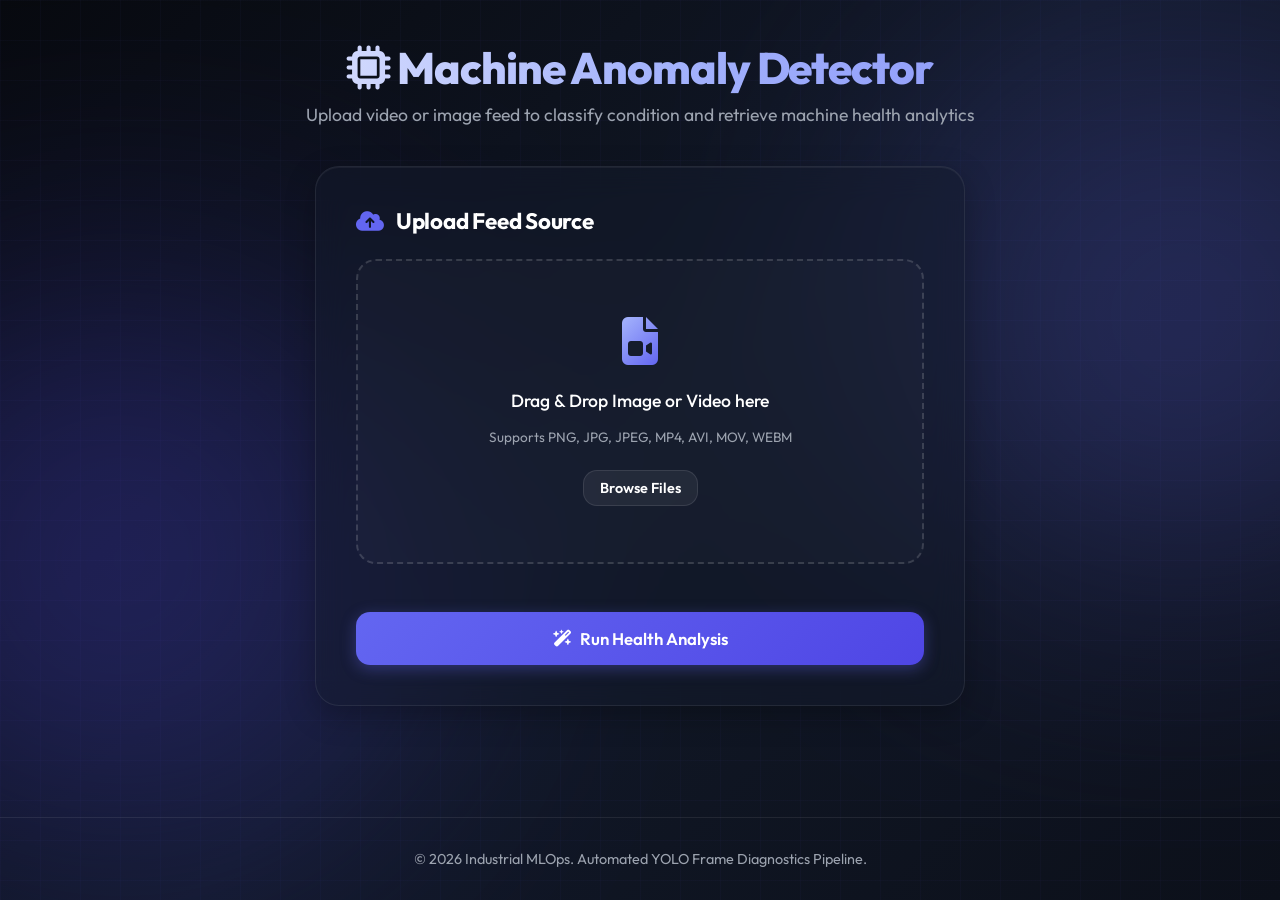
<file: DAY13/templates/index.html>
<!DOCTYPE html>
<html lang="en">
<head>
    <meta charset="UTF-8">
    <meta name="viewport" content="width=device-width, initial-scale=1.0">
    <title>Industrial Machine Health & Anomaly Detector</title>
    <!-- Font Awesome Icons -->
    <link rel="stylesheet" href="https://cdnjs.cloudflare.com/ajax/libs/font-awesome/6.4.0/css/all.min.css">
    <!-- Main Style -->
    <link rel="stylesheet" href="../static/css/style.css">
</head>
<body>
    <!-- Glow Orbs for ambient lighting -->
    <div class="glow-orb orb-1"></div>
    <div class="glow-orb orb-2"></div>

    <header>
        <div class="header-container">
            <h1><i class="fa-solid fa-microchip"></i> Machine Anomaly Detector</h1>
            <p>Upload video or image feed to classify condition and retrieve machine health analytics</p>
        </div>
    </header>

    <main>
        <!-- Left Panel: Upload and File Control -->
        <section class="glass-panel" id="upload-panel">
            <div class="panel-title">
                <i class="fa-solid fa-cloud-arrow-up"></i> Upload Feed Source
            </div>
            
            <div class="dropzone-container">
                <!-- Drag and Drop Dropzone -->
                <div class="dropzone" id="dropzone">
                    <input type="file" id="file-input" class="file-input" accept="image/*,video/*">
                    <i class="fa-solid fa-file-video dropzone-icon"></i>
                    <span class="dropzone-text" id="dropzone-prompt">Drag & Drop Image or Video here</span>
                    <span class="dropzone-subtext">Supports PNG, JPG, JPEG, MP4, AVI, MOV, WEBM</span>
                    <button type="button" class="btn btn-secondary" style="padding: 0.5rem 1rem; margin-top: 0.5rem; font-size: 0.9rem;" onclick="document.getElementById('file-input').click(); event.stopPropagation();">
                        Browse Files
                    </button>
                </div>

                <!-- Media Preview Area -->
                <div class="preview-container" id="preview-container">
                    <img class="preview-media" id="preview-img" style="display: none;" alt="Selected Preview">
                    <video class="preview-media" id="preview-video" style="display: none;" controls muted></video>
                    <!-- Fallback placeholder for unsupported videos -->
                    <div id="preview-fallback" style="display: none; padding: 3rem 1.5rem; text-align: center; color: var(--text-muted); background: rgba(0,0,0,0.3); flex-direction: column; align-items: center; justify-content: center; gap: 1rem; border-radius: 16px;">
                        <i class="fa-solid fa-file-video" style="font-size: 3.5rem; color: var(--primary);"></i>
                        <div style="font-weight: 600; color: #fff; word-break: break-all;" id="fallback-filename">video.mp4</div>
                        <div style="font-size: 0.9rem;">Browser preview unavailable, but file is ready for analysis.</div>
                    </div>
                </div>

                <!-- Action Buttons -->
                <div class="btn-container">
                    <button type="button" class="btn btn-secondary" id="clear-btn" style="display: none;">
                        <i class="fa-solid fa-trash-can"></i> Clear
                    </button>
                    <button type="button" class="btn btn-primary" id="analyze-btn" disabled>
                        <i class="fa-solid fa-wand-magic-sparkles"></i> Run Health Analysis
                    </button>
                </div>
            </div>

            <!-- Loader Overlay (active during api request) -->
            <div class="loader-overlay" id="loader-overlay">
                <div class="spinner">
                    <div class="spinner-circle"></div>
                    <div class="spinner-inner"></div>
                </div>
                <div class="loader-text" id="loader-status">Uploading Media...</div>
                <div class="loader-subtext">Executing YOLO frame classification model...</div>
            </div>
        </section>

        <!-- Right Panel: Health Analysis Results -->
        <section class="glass-panel results-hidden" id="results-panel">
            <div class="panel-title">
                <i class="fa-solid fa-chart-line"></i> Analysis Diagnosis
            </div>

            <div class="results-layout">
                <!-- Action Recommendation Banner -->
                <div class="recommendation-banner" id="recommendation-banner">
                    <div class="banner-action-title" id="banner-action-title">Recommendation</div>
                    <div class="banner-action" id="banner-action">REPAIR IS REQ IMMEDIATELY</div>
                    <div class="banner-desc" id="banner-desc">Anomalies were detected on several frame intervals.</div>
                </div>

                <!-- Main Metrics Breakdown Grid -->
                <div class="metrics-row">
                    <!-- SVG Circular Gauge -->
                    <div class="metric-card">
                        <div class="gauge-container">
                            <svg class="gauge-svg">
                                <circle class="gauge-bg" cx="70" cy="70" r="50"></circle>
                                <circle class="gauge-fill" id="gauge-fill-circle" cx="70" cy="70" r="50"></circle>
                            </svg>
                            <div class="gauge-text-container">
                                <div class="gauge-percentage" id="gauge-pct">0%</div>
                                <div class="gauge-label">Health</div>
                            </div>
                        </div>
                        <span class="metric-label" style="margin-top: 0.5rem;">Machine Health</span>
                    </div>

                    <!-- Frames details -->
                    <div class="metric-card" style="justify-content: space-around;">
                        <div style="width: 100%;">
                            <div class="metric-value" id="healthy-frames-val">0</div>
                            <div class="metric-label" style="color: var(--color-success); font-size: 0.8rem;">Healthy Frames</div>
                        </div>
                        <div style="border-top: 1px solid rgba(255, 255, 255, 0.08); width: 80%; margin: 0.5rem 0;"></div>
                        <div style="width: 100%;">
                            <div class="metric-value" id="anomaly-frames-val">0</div>
                            <div class="metric-label" style="color: var(--color-danger); font-size: 0.8rem;">Anomaly Frames</div>
                        </div>
                    </div>
                </div>

                <!-- Machine type classification -->
                <div class="metric-card" style="align-items: flex-start; text-align: left; padding: 1.25rem;">
                    <div style="display: flex; justify-content: space-between; width: 100%; align-items: center;">
                        <div>
                            <div class="metric-label" style="font-size: 0.75rem;">Detected Asset</div>
                            <div class="metric-value" id="machine-type-val" style="font-size: 1.3rem; font-weight: 700; margin-top: 0.25rem;">CNC Machine</div>
                        </div>
                        <div style="font-size: 2rem; color: rgba(255,255,255,0.15);">
                            <i class="fa-solid fa-industry" id="machine-type-icon"></i>
                        </div>
                    </div>
                </div>

                <!-- Detailed Class Breakdown -->
                <div>
                    <div class="metric-label" style="margin-bottom: 0.75rem;">YOLO Class Distribution</div>
                    <div class="breakdown-container" id="class-breakdown-container">
                        <!-- Breakdown bars will be rendered by JS -->
                    </div>
                </div>

                <!-- Exact ASCII Report (As requested by user) -->
                <div class="ascii-console-container">
                    <div class="console-header">
                        <div class="console-dot-container">
                            <div class="console-dot red"></div>
                            <div class="console-dot yellow"></div>
                            <div class="console-dot green"></div>
                        </div>
                        <div class="console-title">Text Report Output</div>
                        <button type="button" class="copy-btn" id="copy-report-btn">
                            <i class="fa-regular fa-copy"></i> Copy
                        </button>
                    </div>
                    <pre class="ascii-console" id="ascii-console">===== MACHINE HEALTH REPORT =====</pre>
                </div>
            </div>
        </section>
    </main>

    <footer>
        <p>&copy; 2026 Industrial MLOps. Automated YOLO Frame Diagnostics Pipeline.</p>
    </footer>

    <!-- Main JavaScript Logic -->
    <script src="../static/js/app.js"></script>
</body>
</html>
</file>
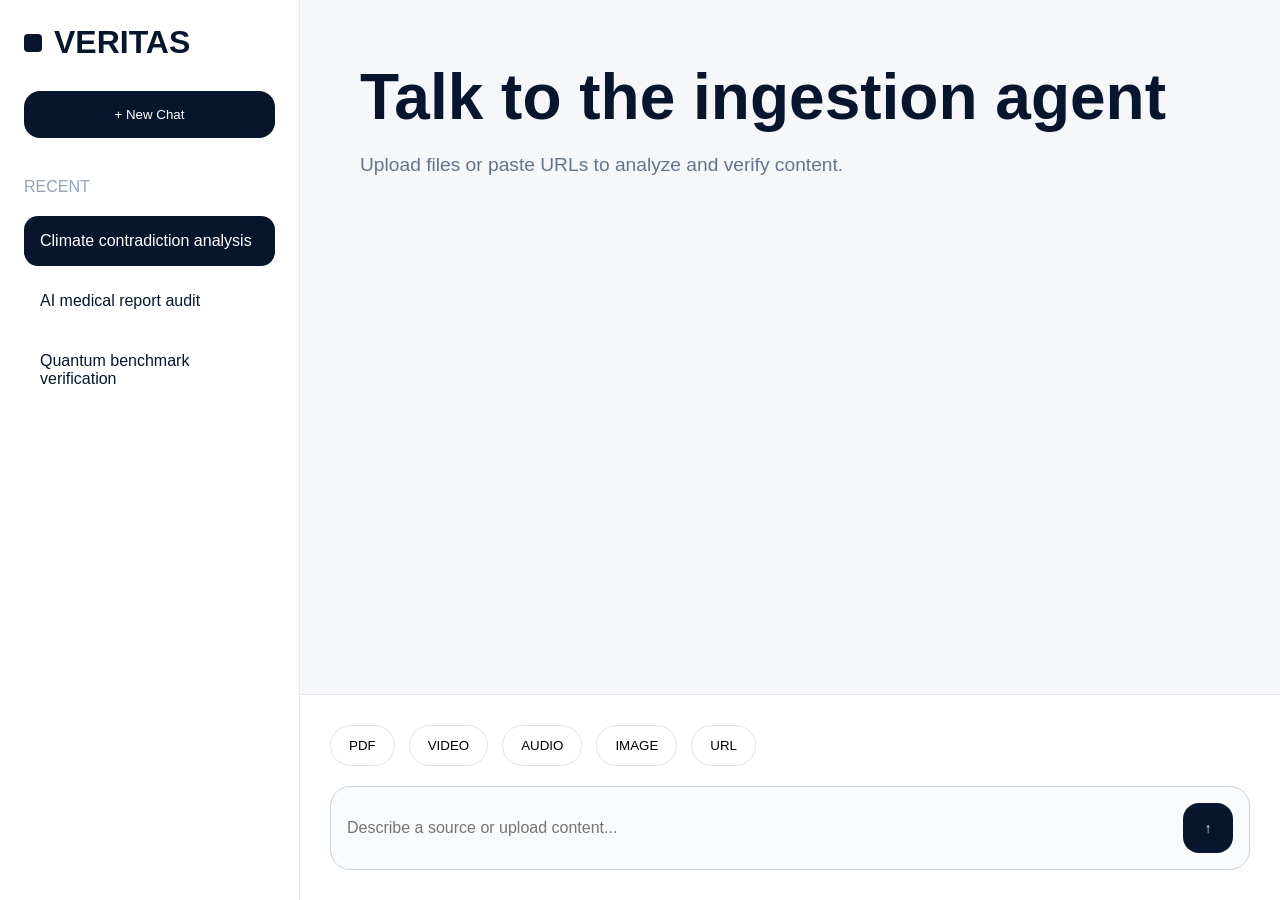
<file: DAY 7/veritas_os/frontend/chatbot.html>
<!DOCTYPE html>
<html lang="en">

<head>

  <meta charset="UTF-8">

  <meta name="viewport" content="width=device-width, initial-scale=1.0">

  <title>VERITAS AI</title>

  <link rel="stylesheet" href="css/style.css">

</head>

<body>

<div class="app">

  <!-- SIDEBAR -->

  <aside class="sidebar">

    <div>

      <div class="logo">

        <div class="logo-box"></div>

        <span>VERITAS</span>

      </div>

      <button class="new-chat">
        + New Chat
      </button>

      <div class="history">

        <p class="history-title">
          RECENT
        </p>

        <div class="history-item active">
          Climate contradiction analysis
        </div>

        <div class="history-item">
          AI medical report audit
        </div>

        <div class="history-item">
          Quantum benchmark verification
        </div>

      </div>

    </div>

  </aside>

  <!-- MAIN -->

  <main class="main">

    <div class="chat-area" id="chatArea">

      <div class="welcome-text">

        <h1>
          Talk to the ingestion agent
        </h1>

        <p>
          Upload files or paste URLs to analyze and verify content.
        </p>

      </div>

    </div>

    <!-- INPUT -->

    <div class="input-section">

      <div class="upload-options">

        <button>PDF</button>
        <button>VIDEO</button>
        <button>AUDIO</button>
        <button>IMAGE</button>
        <button>URL</button>

      </div>

      <div class="input-box">

        <input
          type="text"
          id="messageInput"
          placeholder="Describe a source or upload content..."
        >

        <button class="send-btn">
          ↑
        </button>

      </div>

    </div>

  </main>

</div>

<script src="js/app.js"></script>

</body>
</html>
</file>
<file: DAY13/static/css/style.css>
@import url('https://fonts.googleapis.com/css2?family=Fira+Code:wght@400;500;700&family=Outfit:wght@300;400;500;600;700;800&display=swap');

:root {
    --bg-dark: #080b11;
    --bg-card: rgba(22, 28, 45, 0.45);
    --border-color: rgba(255, 255, 255, 0.08);
    --border-glow: rgba(99, 102, 241, 0.15);
    
    --primary: #6366f1;
    --primary-glow: rgba(99, 102, 241, 0.35);
    --text-main: #f3f4f6;
    --text-muted: #9ca3af;
    
    /* State colors */
    --color-success: #10b981;
    --color-success-glow: rgba(16, 185, 129, 0.25);
    --color-warning: #f59e0b;
    --color-warning-glow: rgba(245, 158, 11, 0.25);
    --color-danger: #ef4444;
    --color-danger-glow: rgba(239, 68, 68, 0.25);
    
    --transition-speed: 0.3s;
}

* {
    margin: 0;
    padding: 0;
    box-sizing: border-box;
}

body {
    font-family: 'Outfit', sans-serif;
    background: linear-gradient(135deg, #07090e 0%, #111827 50%, #0c101a 100%);
    color: var(--text-main);
    min-height: 100vh;
    display: flex;
    flex-direction: column;
    overflow-x: hidden;
    position: relative;
}

/* Background grid effect */
body::before {
    content: '';
    position: absolute;
    top: 0;
    left: 0;
    right: 0;
    bottom: 0;
    background-image: 
        linear-gradient(rgba(99, 102, 241, 0.03) 1px, transparent 1px),
        linear-gradient(90deg, rgba(99, 102, 241, 0.03) 1px, transparent 1px);
    background-size: 40px 40px;
    z-index: 0;
    pointer-events: none;
}

/* Ambient glow blobs */
.glow-orb {
    position: absolute;
    border-radius: 50%;
    filter: blur(140px);
    z-index: 0;
    pointer-events: none;
    opacity: 0.4;
}

.orb-1 {
    top: 10%;
    right: -10%;
    width: 450px;
    height: 450px;
    background: var(--primary);
}

.orb-2 {
    bottom: 10%;
    left: -10%;
    width: 500px;
    height: 500px;
    background: #4f46e5;
}

header {
    width: 100%;
    padding: 2.5rem 1.5rem;
    text-align: center;
    position: relative;
    z-index: 10;
}

.header-container {
    max-width: 1200px;
    margin: 0 auto;
}

header h1 {
    font-size: 2.75rem;
    font-weight: 800;
    letter-spacing: -0.025em;
    background: linear-gradient(to right, #ffffff, #a5b4fc, #818cf8);
    -webkit-background-clip: text;
    -webkit-text-fill-color: transparent;
    margin-bottom: 0.5rem;
}

header p {
    color: var(--text-muted);
    font-size: 1.1rem;
    font-weight: 400;
}

main {
    flex: 1;
    max-width: 1200px;
    width: 100%;
    margin: 0 auto;
    padding: 0 1.5rem 4rem 1.5rem;
    display: flex;
    justify-content: center;
    align-items: flex-start;
    gap: 2.5rem;
    position: relative;
    z-index: 10;
}

#upload-panel {
    flex: 1.2;
    max-width: 650px;
    width: 100%;
}

#results-panel {
    flex: 0.8;
    max-width: 480px;
    width: 100%;
}

@media (max-width: 968px) {
    main {
        flex-direction: column;
        align-items: center;
    }
    #upload-panel, #results-panel {
        max-width: 650px;
    }
}

/* Standard glassmorphic card */
.glass-panel {
    background: var(--bg-card);
    backdrop-filter: blur(16px);
    -webkit-backdrop-filter: blur(16px);
    border: 1px solid var(--border-color);
    border-radius: 24px;
    padding: 2.5rem;
    box-shadow: 0 10px 30px rgba(0, 0, 0, 0.25), 
                inset 0 1px 0 rgba(255, 255, 255, 0.05);
    transition: all var(--transition-speed) cubic-bezier(0.4, 0, 0.2, 1);
    position: relative;
    overflow: hidden;
}

.glass-panel:hover {
    border-color: rgba(99, 102, 241, 0.2);
    box-shadow: 0 15px 40px rgba(0, 0, 0, 0.35), 
                0 0 20px rgba(99, 102, 241, 0.05);
}

.panel-title {
    font-size: 1.4rem;
    font-weight: 700;
    margin-bottom: 1.5rem;
    color: #ffffff;
    display: flex;
    align-items: center;
    gap: 0.75rem;
    letter-spacing: -0.01em;
}

.panel-title i {
    color: var(--primary);
}

/* Drag and Drop Zone */
.dropzone-container {
    display: flex;
    flex-direction: column;
    gap: 1.5rem;
}

.dropzone {
    border: 2px dashed rgba(255, 255, 255, 0.15);
    border-radius: 20px;
    padding: 3.5rem 2rem;
    text-align: center;
    cursor: pointer;
    background: rgba(255, 255, 255, 0.02);
    transition: all var(--transition-speed) ease;
    display: flex;
    flex-direction: column;
    align-items: center;
    justify-content: center;
    gap: 1rem;
}

.dropzone.dragover {
    border-color: var(--primary);
    background: rgba(99, 102, 241, 0.05);
    box-shadow: 0 0 25px var(--primary-glow);
}

.dropzone-icon {
    font-size: 3rem;
    background: linear-gradient(135deg, #a5b4fc, var(--primary));
    -webkit-background-clip: text;
    -webkit-text-fill-color: transparent;
    margin-bottom: 0.5rem;
    transition: transform var(--transition-speed) ease;
}

.dropzone:hover .dropzone-icon {
    transform: translateY(-5px);
}

.dropzone-text {
    font-size: 1.1rem;
    font-weight: 500;
    color: #ffffff;
}

.dropzone-subtext {
    font-size: 0.85rem;
    color: var(--text-muted);
}

.file-input {
    display: none;
}

/* Preview Section */
.preview-container {
    display: none;
    margin-top: 1.5rem;
    border-radius: 16px;
    overflow: hidden;
    position: relative;
    border: 1px solid rgba(255, 255, 255, 0.06);
    background: #000;
    max-height: 400px;
}

.preview-media {
    width: 100%;
    height: auto;
    max-height: 400px;
    object-fit: contain;
    display: block;
}

.btn-container {
    margin-top: 1.5rem;
    display: flex;
    gap: 1rem;
}

.btn {
    flex: 1;
    font-family: inherit;
    font-size: 1.05rem;
    font-weight: 600;
    padding: 1rem 1.75rem;
    border-radius: 14px;
    border: none;
    cursor: pointer;
    transition: all var(--transition-speed) cubic-bezier(0.4, 0, 0.2, 1);
    display: inline-flex;
    align-items: center;
    justify-content: center;
    gap: 0.5rem;
}

.btn-primary {
    background: linear-gradient(135deg, var(--primary), #4f46e5);
    color: #ffffff;
    box-shadow: 0 4px 15px var(--primary-glow);
}

.btn-primary:hover {
    transform: translateY(-2px);
    box-shadow: 0 8px 25px var(--primary-glow);
    filter: brightness(1.1);
}

.btn-secondary {
    background: rgba(255, 255, 255, 0.06);
    color: #ffffff;
    border: 1px solid rgba(255, 255, 255, 0.1);
}

.btn-secondary:hover {
    background: rgba(255, 255, 255, 0.1);
    transform: translateY(-2px);
}

.btn:active {
    transform: translateY(0);
}

/* Loader Overlay */
.loader-overlay {
    display: none;
    position: absolute;
    top: 0;
    left: 0;
    right: 0;
    bottom: 0;
    background: rgba(7, 9, 14, 0.85);
    backdrop-filter: blur(8px);
    -webkit-backdrop-filter: blur(8px);
    z-index: 100;
    flex-direction: column;
    align-items: center;
    justify-content: center;
    gap: 1.5rem;
    border-radius: 24px;
}

.spinner {
    position: relative;
    width: 80px;
    height: 80px;
}

.spinner-circle {
    width: 100%;
    height: 100%;
    border: 4px solid rgba(99, 102, 241, 0.15);
    border-top: 4px solid var(--primary);
    border-radius: 50%;
    animation: spin 1.2s linear infinite;
}

.spinner-inner {
    position: absolute;
    top: 15px;
    left: 15px;
    right: 15px;
    bottom: 15px;
    border: 4px solid transparent;
    border-bottom: 4px solid #a5b4fc;
    border-radius: 50%;
    animation: spin-reverse 0.8s linear infinite;
}

@keyframes spin {
    0% { transform: rotate(0deg); }
    100% { transform: rotate(360deg); }
}

@keyframes spin-reverse {
    0% { transform: rotate(0deg); }
    100% { transform: rotate(-360deg); }
}

.loader-text {
    font-size: 1.2rem;
    font-weight: 600;
    color: #ffffff;
    text-align: center;
}

.loader-subtext {
    font-size: 0.9rem;
    color: var(--text-muted);
    animation: pulse 1.5s infinite ease-in-out;
}

@keyframes pulse {
    0%, 100% { opacity: 0.6; }
    50% { opacity: 1; }
}

/* Results section spacing */
.results-layout {
    display: flex;
    flex-direction: column;
    gap: 2rem;
}

.results-hidden {
    display: none;
}

/* State Badge styling */
.recommendation-banner {
    border-radius: 16px;
    padding: 1.5rem;
    display: flex;
    flex-direction: column;
    gap: 0.5rem;
    border-left: 5px solid;
    margin-bottom: 1rem;
}

.banner-success {
    background: rgba(16, 185, 129, 0.1);
    border-color: var(--color-success);
    box-shadow: inset 0 0 15px rgba(16, 185, 129, 0.05);
}

.banner-warning {
    background: rgba(245, 158, 11, 0.1);
    border-color: var(--color-warning);
    box-shadow: inset 0 0 15px rgba(245, 158, 11, 0.05);
}

.banner-danger {
    background: rgba(239, 68, 68, 0.1);
    border-color: var(--color-danger);
    box-shadow: inset 0 0 15px rgba(239, 68, 68, 0.05);
}

.banner-action-title {
    font-size: 0.85rem;
    text-transform: uppercase;
    font-weight: 700;
    letter-spacing: 0.05em;
}

.banner-action-title.success { color: var(--color-success); }
.banner-action-title.warning { color: var(--color-warning); }
.banner-action-title.danger { color: var(--color-danger); }

.banner-action {
    font-size: 1.6rem;
    font-weight: 800;
    color: #ffffff;
    letter-spacing: -0.01em;
}

.banner-desc {
    font-size: 0.95rem;
    color: var(--text-muted);
}

/* Core metric grid layout */
.metrics-row {
    display: grid;
    grid-template-columns: 1fr 1fr;
    gap: 1.5rem;
}

@media (max-width: 576px) {
    .metrics-row {
        grid-template-columns: 1fr;
    }
}

.metric-card {
    background: rgba(255, 255, 255, 0.02);
    border: 1px solid rgba(255, 255, 255, 0.04);
    border-radius: 16px;
    padding: 1.5rem;
    display: flex;
    flex-direction: column;
    align-items: center;
    justify-content: center;
    text-align: center;
    gap: 0.5rem;
}

.metric-value {
    font-size: 2rem;
    font-weight: 800;
    color: #ffffff;
}

.metric-label {
    font-size: 0.85rem;
    color: var(--text-muted);
    text-transform: uppercase;
    letter-spacing: 0.05em;
    font-weight: 600;
}

/* Health Gauge Card SVG circular progress */
.gauge-container {
    position: relative;
    width: 140px;
    height: 140px;
    margin: 0 auto;
}

.gauge-svg {
    transform: rotate(-90deg);
    width: 100%;
    height: 100%;
}

.gauge-bg {
    fill: none;
    stroke: rgba(255, 255, 255, 0.05);
    stroke-width: 10;
}

.gauge-fill {
    fill: none;
    stroke: var(--primary);
    stroke-width: 10;
    stroke-linecap: round;
    stroke-dasharray: 314;
    stroke-dashoffset: 314;
    transition: stroke-dashoffset 1.5s cubic-bezier(0.4, 0, 0.2, 1), stroke 0.3s ease;
}

.gauge-text-container {
    position: absolute;
    top: 50%;
    left: 50%;
    transform: translate(-50%, -50%);
    text-align: center;
}

.gauge-percentage {
    font-size: 1.6rem;
    font-weight: 800;
    color: #ffffff;
}

.gauge-label {
    font-size: 0.7rem;
    color: var(--text-muted);
    text-transform: uppercase;
    letter-spacing: 0.05em;
}

/* Class Breakdown Bars */
.breakdown-container {
    display: flex;
    flex-direction: column;
    gap: 1.25rem;
    margin-top: 1rem;
}

.breakdown-item {
    display: flex;
    flex-direction: column;
    gap: 0.4rem;
}

.breakdown-header {
    display: flex;
    justify-content: space-between;
    font-size: 0.95rem;
    font-weight: 500;
}

.breakdown-name {
    color: #ffffff;
    text-transform: capitalize;
}

.breakdown-count {
    color: var(--text-muted);
}

.breakdown-bar-bg {
    width: 100%;
    height: 8px;
    background: rgba(255, 255, 255, 0.05);
    border-radius: 4px;
    overflow: hidden;
}

.breakdown-bar-fill {
    height: 100%;
    background: linear-gradient(90deg, var(--primary), #818cf8);
    border-radius: 4px;
    width: 0%;
    transition: width 1.2s cubic-bezier(0.4, 0, 0.2, 1);
}

.breakdown-bar-fill.anomaly {
    background: linear-gradient(90deg, #f87171, var(--color-danger));
}

/* ASCII Console style output */
.ascii-console-container {
    display: flex;
    flex-direction: column;
    gap: 0.75rem;
}

.console-header {
    display: flex;
    align-items: center;
    justify-content: space-between;
    padding: 0 0.5rem;
}

.console-dot-container {
    display: flex;
    gap: 6px;
}

.console-dot {
    width: 10px;
    height: 10px;
    border-radius: 50%;
    background: rgba(255, 255, 255, 0.2);
}

.console-dot.red { background: #ef4444; }
.console-dot.yellow { background: #f59e0b; }
.console-dot.green { background: #10b981; }

.console-title {
    font-family: 'Fira Code', monospace;
    font-size: 0.8rem;
    color: var(--text-muted);
    font-weight: 600;
    text-transform: uppercase;
    letter-spacing: 0.05em;
}

.ascii-console {
    font-family: 'Fira Code', monospace;
    background: #05070c;
    border: 1px solid rgba(255, 255, 255, 0.1);
    box-shadow: inset 0 0 15px rgba(0, 0, 0, 0.8);
    border-radius: 12px;
    padding: 1.5rem;
    font-size: 0.95rem;
    line-height: 1.5;
    color: var(--color-success);
    overflow-x: auto;
    white-space: pre;
    min-height: 140px;
    position: relative;
}

.ascii-console::after {
    content: '';
    position: absolute;
    top: 0;
    left: 0;
    right: 0;
    bottom: 0;
    background: linear-gradient(rgba(18, 16, 16, 0) 50%, rgba(0, 0, 0, 0.25) 50%);
    background-size: 100% 4px;
    z-index: 2;
    pointer-events: none;
}

.copy-btn {
    font-family: inherit;
    font-size: 0.8rem;
    padding: 0.35rem 0.75rem;
    border-radius: 6px;
    border: 1px solid rgba(255, 255, 255, 0.1);
    background: rgba(255, 255, 255, 0.04);
    color: var(--text-muted);
    cursor: pointer;
    transition: all 0.2s ease;
    display: inline-flex;
    align-items: center;
    gap: 0.35rem;
}

.copy-btn:hover {
    color: #ffffff;
    background: rgba(255, 255, 255, 0.08);
    border-color: rgba(255, 255, 255, 0.2);
}

/* Footer Section */
footer {
    width: 100%;
    padding: 2rem 1.5rem;
    text-align: center;
    border-top: 1px solid var(--border-color);
    margin-top: auto;
    position: relative;
    z-index: 10;
}

footer p {
    color: var(--text-muted);
    font-size: 0.9rem;
}
</file>
<file: DAY 7/veritas_os/frontend/css/style.css>
*{
    margin:0;
    padding:0;
    box-sizing:border-box;
}

body{
    font-family:'Inter',sans-serif;
    background:#f5f7fa;
    color:#07162d;
    overflow-x:hidden;
}

/* GRID */

.bg-grid{
    position:fixed;
    inset:0;

    background:
    linear-gradient(rgba(0,0,0,0.04) 1px, transparent 1px),
    linear-gradient(90deg, rgba(0,0,0,0.04) 1px, transparent 1px);

    background-size:80px 80px;

    z-index:-1;

    animation:gridMove 15s linear infinite;
}

@keyframes gridMove{
    from{
        background-position:0 0;
    }

    to{
        background-position:80px 80px;
    }
}

/* NAVBAR */

.navbar{
    display:flex;
    justify-content:space-between;
    align-items:center;

    padding:24px 60px;
}

.logo{
    display:flex;
    align-items:center;
    gap:12px;

    font-size:2rem;
    font-weight:800;
}

.logo-box{
    width:18px;
    height:18px;
    background:#07162d;
    border-radius:4px;
}

.nav-buttons{
    display:flex;
    gap:16px;
}

.nav-btn{
    padding:14px 22px;

    border-radius:14px;

    text-decoration:none;

    color:#07162d;

    border:1px solid #dbe3ee;
}

.nav-btn.primary{
    background:#2563eb;
    color:white;
}

/* HERO */

.hero{
    min-height:80vh;

    display:flex;
    flex-direction:column;
    justify-content:center;
    align-items:center;

    text-align:center;

    padding:40px;
}

.status-pill{
    padding:14px 22px;

    border-radius:40px;

    border:1px solid #dbe3ee;

    background:white;

    color:#2563eb;

    margin-bottom:40px;
}

.hero h1{
    font-size:clamp(3rem,9vw,7rem);

    line-height:1;

    margin-bottom:30px;
}

.hero p{
    font-size:clamp(1rem,2vw,1.5rem);

    color:#64748b;

    max-width:900px;

    line-height:1.7;
}

.hero-buttons{
    margin-top:40px;

    display:flex;
    gap:20px;

    flex-wrap:wrap;
}

.hero-btn{
    padding:18px 28px;

    border-radius:18px;

    text-decoration:none;

    border:1px solid #dbe3ee;

    color:#07162d;
}

.hero-btn.primary{
    background:#07162d;
    color:white;
}

/* FEATURES */

.features{
    padding:100px 60px;

    display:grid;

    grid-template-columns:repeat(auto-fit,minmax(300px,1fr));

    gap:30px;
}

.feature-card{
    padding:40px;

    background:white;

    border-radius:24px;

    border:1px solid #e5e7eb;
}

.feature-card h3{
    margin-bottom:16px;

    font-size:1.5rem;
}

/* AUTH */

.auth-container{
    height:100vh;

    display:flex;
    justify-content:center;
    align-items:center;
}

.auth-box{
    width:400px;

    background:white;

    padding:40px;

    border-radius:24px;

    border:1px solid #e5e7eb;
}

.auth-box h1{
    margin-bottom:14px;
}

.auth-box p{
    color:#64748b;

    margin-bottom:30px;
}

.auth-box input{
    width:100%;

    padding:16px;

    margin-bottom:20px;

    border-radius:14px;

    border:1px solid #cbd5e1;

    outline:none;
}

.auth-box button{
    width:100%;

    padding:16px;

    border:none;

    border-radius:14px;

    background:#07162d;

    color:white;

    cursor:pointer;

    margin-bottom:20px;
}

/* CHATBOT */

.app{
    display:flex;

    height:100vh;
}

/* SIDEBAR */

.sidebar{
    width:300px;

    background:white;

    border-right:1px solid #e5e7eb;

    padding:24px;
}

.new-chat{
    width:100%;

    padding:16px;

    border:none;

    border-radius:16px;

    background:#07162d;

    color:white;

    margin-top:30px;

    cursor:pointer;
}

.history{
    margin-top:40px;
}

.history-title{
    color:#94a3b8;

    margin-bottom:20px;
}

.history-item{
    padding:16px;

    border-radius:14px;

    margin-bottom:10px;

    cursor:pointer;
}

.history-item.active{
    background:#07162d;
    color:white;
}

/* MAIN */

.main{
    flex:1;

    display:flex;

    flex-direction:column;

    justify-content:space-between;
}

.chat-area{
    flex:1;

    padding:60px;

    overflow-y:auto;
}

.welcome-text h1{
    font-size:clamp(2.5rem,5vw,5rem);

    margin-bottom:20px;
}

.welcome-text p{
    color:#64748b;

    font-size:1.2rem;
}

/* INPUT */

.input-section{
    padding:30px;

    border-top:1px solid #e5e7eb;

    background:white;
}

.upload-options{
    display:flex;

    gap:14px;

    margin-bottom:20px;

    flex-wrap:wrap;
}

.upload-options button{
    padding:12px 18px;

    border-radius:40px;

    border:1px solid #dbe3ee;

    background:white;

    cursor:pointer;
}

.input-box{
    display:flex;

    align-items:center;

    gap:20px;

    background:#f8fafc;

    padding:16px;

    border-radius:20px;

    border:1px solid #cbd5e1;
}

.input-box input{
    flex:1;

    border:none;

    background:transparent;

    outline:none;

    font-size:1rem;
}

.send-btn{
    width:50px;
    height:50px;

    border:none;

    border-radius:16px;

    background:#07162d;

    color:white;

    cursor:pointer;
}

/* CHAT */

.message{
    max-width:700px;

    padding:20px;

    border-radius:20px;

    margin-bottom:20px;

    line-height:1.8;
}

.user{
    margin-left:auto;

    background:#07162d;

    color:white;
}

.bot{
    background:white;

    border:1px solid #e5e7eb;
}

/* RESPONSIVE */

@media(max-width:900px){

    .sidebar{
        display:none;
    }

    .navbar{
        padding:20px;
    }

    .features{
        padding:60px 20px;
    }

    .chat-area{
        padding:30px 20px;
    }
}
</file>
